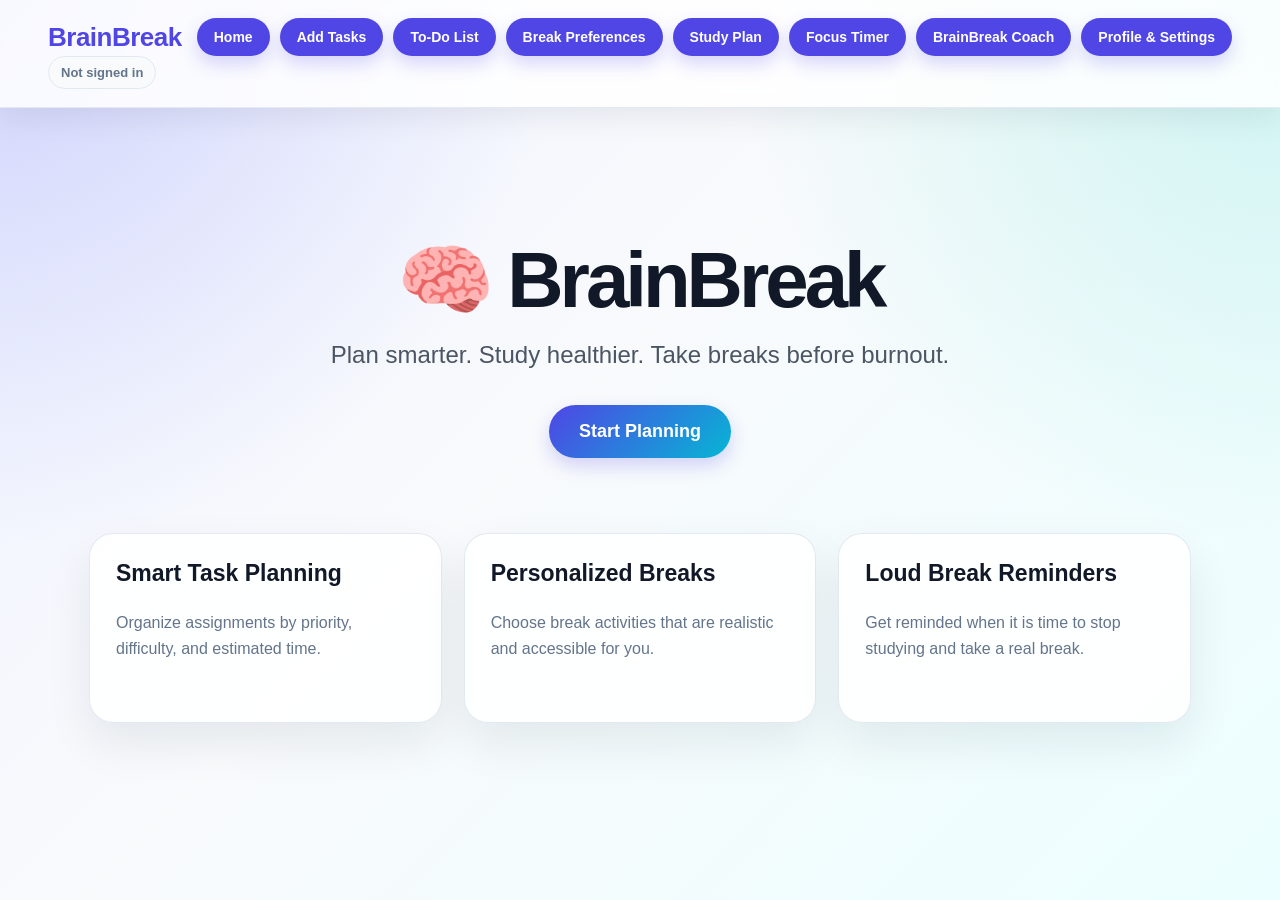
<file: index.html>
<!DOCTYPE html>
<html lang="en">
<head>
  <!-- Google tag (gtag.js) -->
  <script async src="https://www.googletagmanager.com/gtag/js?id=G-KYXNQKSH21"></script>
  <script>
    window.dataLayer = window.dataLayer || [];
    function gtag(){dataLayer.push(arguments);}
    gtag("js", new Date());
    gtag("config", "G-KYXNQKSH21");
  </script>

  <meta charset="UTF-8" />
  <meta name="viewport" content="width=device-width, initial-scale=1.0" />
  <title>BrainBreak</title>
  <link rel="stylesheet" href="style.css" />
</head>

<body>
  <nav class="navbar">
    <h2>BrainBreak</h2>

    <div class="nav-buttons">
      <button onclick="showSection('home')">Home</button>
      <button onclick="showSection('tasks')">Add Tasks</button>
      <button onclick="showSection('todo')">To-Do List</button>
      <button onclick="showSection('breaks')">Break Preferences</button>
      <button onclick="showSection('plan')">Study Plan</button>
      <button onclick="showSection('timer')">Focus Timer</button>
      <button onclick="showSection('coach')">BrainBreak Coach</button>
      <button onclick="showSection('settings')">Profile & Settings</button>
    </div>

    <div id="navbarUser" class="navbar-user">Not signed in</div>
  </nav>

  <main>
    <!-- HOME SECTION -->
    <section id="home" class="page-section active">
      <div class="hero">
        <h1>🧠 BrainBreak</h1>
        <p>Plan smarter. Study healthier. Take breaks before burnout.</p>
        <button class="primary-button" onclick="showSection('tasks')">Start Planning</button>
      </div>

      <div class="feature-grid">
        <div class="feature-card">
          <h3>Smart Task Planning</h3>
          <p>Organize assignments by priority, difficulty, and estimated time.</p>
        </div>

        <div class="feature-card">
          <h3>Personalized Breaks</h3>
          <p>Choose break activities that are realistic and accessible for you.</p>
        </div>

        <div class="feature-card">
          <h3>Loud Break Reminders</h3>
          <p>Get reminded when it is time to stop studying and take a real break.</p>
        </div>
      </div>
    </section>

    <!-- ADD TASKS SECTION -->
    <section id="tasks" class="page-section">
      <h1>Add Tasks</h1>
      <p>Enter your school assignments and tasks below.</p>

      <div class="form-card">
        <label>Task Name</label>
        <input type="text" id="taskName" placeholder="Example: Math homework" />

        <label>Class</label>
        <input type="text" id="taskClass" placeholder="Example: Algebra 2" />

        <label>Estimated Minutes</label>
        <input type="number" id="taskMinutes" placeholder="Example: 45" />

        <label>Priority</label>
        <select id="taskPriority">
          <option value="High">High</option>
          <option value="Medium">Medium</option>
          <option value="Low">Low</option>
        </select>

        <label>Assignment Type</label>
        <select id="assignmentType">
          <option value="online">Online / screen-based</option>
          <option value="paper">Paper / offline</option>
          <option value="mixed">Mixed</option>
        </select>

        <button onclick="addTask()">Add Task</button>
      </div>

      <div id="taskList" class="list-card">
        <h3>Your Tasks</h3>
        <p>No tasks added yet.</p>
      </div>
    </section>

    <!-- TO-DO LIST SECTION -->
    <section id="todo" class="page-section">
      <h1>To-Do List</h1>
      <p>Create a quick checklist for smaller tasks, reminders, or steps inside a larger assignment.</p>

      <div class="form-card">
        <label>To-Do Item</label>
        <input
          type="text"
          id="todoInput"
          placeholder="Example: Finish math questions 1–10"
          onkeydown="handleTodoEnter(event)"
        />

        <button onclick="addTodoItem()">Add To-Do</button>
      </div>

      <div id="todoList" class="list-card">
        <h3>Your To-Do List</h3>
        <p>No to-do items added yet.</p>
      </div>
    </section>

    <!-- BREAK PREFERENCES SECTION -->
    <section id="breaks" class="page-section">
      <h1>Break Preferences</h1>
      <p>Add break activities that are easy for you to actually do. Then use the smart suggestion tool to get a personalized break idea.</p>

      <div class="form-card">
        <label>Break Activity</label>
        <input type="text" id="breakActivity" placeholder="Example: Go outside, stretch, get a snack" />
        <button onclick="addBreakActivity()">Add Break Activity</button>
      </div>

      <div id="breakList" class="list-card">
        <h3>Your Break Activities</h3>
        <p>No break activities added yet.</p>
      </div>

      <div class="form-card">
        <h2>Smart Break Suggestion</h2>
        <p class="small-text">Answer these questions and BrainBreak will suggest a break activity for you.</p>

        <label>How much time do you have?</label>
        <select id="breakTime">
          <option value="short">Short break: 3–5 minutes</option>
          <option value="medium">Medium break: 5–10 minutes</option>
          <option value="long">Long break: 10–20 minutes</option>
        </select>

        <label>Where can you take your break?</label>
        <select id="breakLocation">
          <option value="indoor">Indoor</option>
          <option value="outdoor">Outdoor</option>
          <option value="either">Either indoor or outdoor</option>
        </select>

        <label>How is your energy right now?</label>
        <select id="energyLevel">
          <option value="tired">Tired</option>
          <option value="restless">Restless</option>
          <option value="stressed">Stressed</option>
          <option value="normal">Normal</option>
        </select>

        <label>What kind of break do you want?</label>
        <select id="breakType">
          <option value="calm">Calming</option>
          <option value="active">Active</option>
          <option value="refreshing">Refreshing</option>
          <option value="fun">Fun</option>
        </select>

        <button onclick="generateSmartBreak()">Suggest a Break</button>
      </div>

      <div id="smartBreakResult" class="list-card">
        <h3>BrainBreak Suggestion</h3>
        <p>Your personalized break suggestion will appear here.</p>
      </div>
    </section>

    <!-- STUDY PLAN SECTION -->
    <section id="plan" class="page-section">
      <h1>Study Plan</h1>
      <p>Generate a recommended order for your tasks.</p>

      <button onclick="generatePlan()">Generate Study Plan</button>

      <div id="studyPlan" class="list-card">
        <h3>Recommended Study Order</h3>
        <p>Your plan will appear here.</p>
      </div>
    </section>

    <!-- FOCUS TIMER SECTION -->
    <section id="timer" class="page-section">
      <h1>Focus Timer</h1>
      <p>
        BrainBreak chooses your focus time based on the highest-priority task in your task list.
        When the timer ends, it recommends a break length.
      </p>

      <div class="timer-box">
        <h3>Current Focus Task</h3>

        <div id="currentFocusTask" class="focus-task-card">
          <p>Add tasks first, then click “Prepare Focus Session.”</p>
        </div>

        <button onclick="prepareFocusSession()">Prepare Focus Session</button>

        <h2 id="timerDisplay">25:00</h2>

        <div class="timer-buttons">
          <button onclick="startTimer()">Start Timer</button>
          <button onclick="pauseTimer()">Pause Timer</button>
          <button onclick="resumeTimer()">Resume Timer</button>
          <button onclick="resetTimer()">Reset Timer</button>
          <button onclick="playAlarmSound()">Test Alarm</button>
        </div>
      </div>

      <div id="breakSuggestion" class="list-card">
        <h3>Break Suggestion</h3>
        <p>Your suggested break will appear here.</p>
      </div>
    </section>

    <!-- BRAINBREAK COACH SECTION -->
    <section id="coach" class="page-section">
      <h1>BrainBreak Coach</h1>
      <p>Chat with BrainBreak Coach for help planning tasks, choosing breaks, getting unstuck, and avoiding burnout.</p>

      <div class="coach-layout">
        <div class="coach-sidebar">
          <div class="coach-side-card intro-card">
            <h3>Quick Help</h3>
            <p>Tap a prompt below to get instant support from your study coach.</p>
          </div>

          <div class="coach-side-card">
            <h4>How are you feeling?</h4>
            <div class="prompt-group">
              <button onclick="useQuickPrompt('I feel tired')">😴 I feel tired</button>
              <button onclick="useQuickPrompt('I feel stressed')">😣 I feel stressed</button>
              <button onclick="useQuickPrompt('I feel overwhelmed')">🌪️ Overwhelmed</button>
              <button onclick="useQuickPrompt('I feel unmotivated')">🪫 Unmotivated</button>
            </div>
          </div>

          <div class="coach-side-card">
            <h4>Planning Help</h4>
            <div class="prompt-group">
              <button onclick="useQuickPrompt('What should I do first?')">🎯 What first?</button>
              <button onclick="useQuickPrompt('Help me start')">🚀 Help me start</button>
              <button onclick="useQuickPrompt('Make me a study plan')">📝 Study plan</button>
              <button onclick="useQuickPrompt('I have too much homework')">📚 Too much homework</button>
            </div>
          </div>

          <div class="coach-side-card">
            <h4>Break Help</h4>
            <div class="prompt-group">
              <button onclick="useQuickPrompt('Suggest a short break')">⏱️ Short break</button>
              <button onclick="useQuickPrompt('Suggest a fun break')">🎵 Fun break</button>
              <button onclick="useQuickPrompt('Can I take an online break?')">📱 Online break?</button>
              <button onclick="useQuickPrompt('I am hungry')">🍎 I am hungry</button>
            </div>
          </div>

          <div class="coach-side-card">
            <h4>Motivation</h4>
            <div class="prompt-group">
              <button onclick="useQuickPrompt('Give me motivation')">🔥 Motivation</button>
              <button onclick="useQuickPrompt('Give me a reward idea')">🏆 Reward idea</button>
              <button onclick="useQuickPrompt('Help me focus')">🧘 Help me focus</button>
              <button onclick="useQuickPrompt('I keep procrastinating')">⏳ Procrastinating</button>
            </div>
          </div>
        </div>

        <div class="chat-card big-chat-card">
          <div class="coach-header">
            <div class="coach-avatar">🧠</div>
            <div>
              <h3>BrainBreak Coach</h3>
              <p>Your study and burnout-prevention buddy</p>
            </div>
          </div>

          <div id="chatMessages" class="chat-messages">
            <div class="bot-message">
              <strong>Hi! I’m BrainBreak Coach.</strong><br><br>
              I can help you decide what to work on first, choose healthy breaks, avoid screen overload, and get unstuck when you feel tired or stressed.
            </div>
          </div>

          <div class="chat-input-row">
            <input
              type="text"
              id="chatInput"
              placeholder="Example: I feel tired and have math homework..."
              onkeydown="handleChatKey(event)"
            />
            <button onclick="sendFakeChatMessage()">Send</button>
          </div>
        </div>
      </div>
    </section>

    <!-- PROFILE & SETTINGS SECTION -->
    <section id="settings" class="page-section">
      <h1>Profile & Settings</h1>
      <p>Save your profile, classes, study preferences, and theme.</p>

      <div class="settings-grid">
        <div class="settings-card">
          <h2>Local Email</h2>
          <p class="small-text">Optional: enter your email to personalize BrainBreak on this device.</p>

          <label>Email</label>
          <input type="email" id="userEmail" placeholder="example@email.com" />

          <div class="settings-button-row">
            <button onclick="localSignIn()">Save Email</button>
            <button onclick="localSignOut()">Clear Email</button>
          </div>

          <div id="signInStatus" class="settings-summary">
            <p>No email saved yet.</p>
          </div>
        </div>

        <div class="settings-card">
          <h2>Student Profile</h2>

          <label>Your Name</label>
          <input type="text" id="studentName" placeholder="Example: Nishtha" />

          <label>Grade Level</label>
          <select id="gradeLevel">
            <option value="Middle School">Middle School</option>
            <option value="9th Grade">9th Grade</option>
            <option value="10th Grade">10th Grade</option>
            <option value="11th Grade">11th Grade</option>
            <option value="12th Grade">12th Grade</option>
            <option value="College">College</option>
          </select>

          <label>Study Goal</label>
          <input type="text" id="studyGoal" placeholder="Example: Finish homework without burning out" />

          <button onclick="saveProfile()">Save Profile</button>

          <div id="profileSummary" class="settings-summary">
            <p>No profile saved yet.</p>
          </div>
        </div>

        <div class="settings-card">
          <h2>Saved Classes</h2>

          <label>Add a Class</label>
          <input type="text" id="classNameInput" placeholder="Example: Chemistry" />

          <button onclick="addClass()">Add Class</button>

          <div id="classList" class="settings-summary">
            <p>No classes saved yet.</p>
          </div>
        </div>

        <div class="settings-card">
          <h2>Study Preferences</h2>

          <label>Preferred Focus Length</label>
          <select id="preferredFocus">
            <option value="15">15 minutes</option>
            <option value="20">20 minutes</option>
            <option value="25">25 minutes</option>
            <option value="30">30 minutes</option>
            <option value="45">45 minutes</option>
          </select>

          <label>Preferred Break Length</label>
          <select id="preferredBreak">
            <option value="3">3 minutes</option>
            <option value="5">5 minutes</option>
            <option value="7">7 minutes</option>
            <option value="10">10 minutes</option>
            <option value="15">15 minutes</option>
          </select>

          <label>Study Style</label>
          <select id="studyStyle">
            <option value="Balanced">Balanced</option>
            <option value="Intense Focus">Intense Focus</option>
            <option value="Gentle Start">Gentle Start</option>
            <option value="Frequent Breaks">Frequent Breaks</option>
          </select>

          <button onclick="saveStudySettings()">Save Study Settings</button>

          <div id="studySettingsSummary" class="settings-summary">
            <p>No study settings saved yet.</p>
          </div>
        </div>

        <div class="settings-card theme-settings-card">
          <h2>Theme</h2>
          <p>Choose how BrainBreak looks.</p>

          <div class="theme-buttons">
            <button onclick="changeTheme('calm-blue')">Calm Blue</button>
            <button onclick="changeTheme('lavender')">Lavender</button>
            <button onclick="changeTheme('mint')">Mint</button>
            <button onclick="changeTheme('sunset')">Sunset</button>
            <button onclick="changeTheme('dark')">Dark Mode</button>
          </div>

          <div class="settings-summary">
            <p id="currentThemeText">Current theme: Calm Blue</p>
          </div>
        </div>
      </div>
    </section>
  </main>

  <script src="script.js"></script>
</body>
</html>
</file>
<file: style.css>
:root {
  --primary-color: #4f46e5;
  --primary-dark: #4338ca;
  --accent-color: #06b6d4;
  --background-one: rgba(99, 102, 241, 0.22);
  --background-two: rgba(45, 212, 191, 0.20);
  --background-start: #eef2ff;
  --background-middle: #f8fafc;
  --background-end: #ecfeff;
  --text-color: #111827;
}

* {
  box-sizing: border-box;
}

body {
  margin: 0;
  font-family: Inter, Arial, Helvetica, sans-serif;
  background:
    radial-gradient(circle at top left, var(--background-one), transparent 35%),
    radial-gradient(circle at top right, var(--background-two), transparent 35%),
    linear-gradient(135deg, var(--background-start) 0%, var(--background-middle) 45%, var(--background-end) 100%);
  color: var(--text-color);
  min-height: 100vh;
}

/* Navbar */

.navbar {
  position: sticky;
  top: 0;
  z-index: 10;
  background: rgba(255, 255, 255, 0.85);
  backdrop-filter: blur(14px);
  padding: 18px 48px;
  display: flex;
  justify-content: space-between;
  align-items: center;
  flex-wrap: wrap;
  box-shadow: 0 8px 30px rgba(15, 23, 42, 0.08);
  border-bottom: 1px solid rgba(226, 232, 240, 0.9);
}

.navbar h2 {
  margin: 0;
  font-size: 26px;
  color: #4f46e5;
  letter-spacing: -0.5px;
}

.nav-buttons {
  display: flex;
  gap: 10px;
  flex-wrap: wrap;
}

button {
  border: none;
  background: #4f46e5;
  color: white;
  padding: 11px 17px;
  border-radius: 999px;
  cursor: pointer;
  font-size: 14px;
  font-weight: 700;
  box-shadow: 0 8px 18px rgba(79, 70, 229, 0.22);
  transition: transform 0.18s ease, box-shadow 0.18s ease, background 0.18s ease;
}

button:hover {
  background: #4338ca;
  transform: translateY(-2px);
  box-shadow: 0 12px 24px rgba(79, 70, 229, 0.30);
}

/* Layout */

main {
  max-width: 1150px;
  margin: 0 auto;
  padding: 48px 24px 80px;
}

.page-section {
  display: none;
  animation: fadeIn 0.35s ease;
}

.page-section.active {
  display: block;
}

@keyframes fadeIn {
  from {
    opacity: 0;
    transform: translateY(8px);
  }

  to {
    opacity: 1;
    transform: translateY(0);
  }
}

/* Hero */

.hero {
  text-align: center;
  padding: 85px 20px 55px;
}

.hero h1 {
  font-size: 78px;
  line-height: 1;
  margin: 0 0 18px;
  letter-spacing: -4px;
  color: #111827;
}

.hero p {
  font-size: 24px;
  color: #4b5563;
  max-width: 760px;
  margin: 0 auto;
  line-height: 1.5;
}

.primary-button {
  margin-top: 32px;
  font-size: 18px;
  padding: 16px 30px;
  background: linear-gradient(135deg, #4f46e5, #06b6d4);
}

/* Cards */

.feature-grid {
  display: grid;
  grid-template-columns: repeat(3, 1fr);
  gap: 22px;
  margin-top: 20px;
}

.feature-card,
.form-card,
.list-card,
.timer-box {
  background: rgba(255, 255, 255, 0.88);
  border: 1px solid rgba(226, 232, 240, 0.95);
  padding: 26px;
  border-radius: 24px;
  box-shadow: 0 20px 45px rgba(15, 23, 42, 0.08);
}

.feature-card {
  min-height: 190px;
  transition: transform 0.2s ease, box-shadow 0.2s ease;
}

.feature-card:hover {
  transform: translateY(-6px);
  box-shadow: 0 24px 55px rgba(15, 23, 42, 0.12);
}

.feature-card h3 {
  margin-top: 0;
  font-size: 23px;
  color: #111827;
}

.feature-card p {
  color: #64748b;
  line-height: 1.6;
  font-size: 16px;
}

/* Page headings */

.page-section > h1 {
  font-size: 46px;
  margin: 0 0 10px;
  letter-spacing: -1.5px;
}

.page-section > p {
  font-size: 18px;
  color: #64748b;
  max-width: 680px;
  line-height: 1.6;
}

/* Forms */

.form-card {
  max-width: 560px;
  display: flex;
  flex-direction: column;
  gap: 13px;
  margin-top: 26px;
}

label {
  font-weight: 700;
  color: #334155;
  margin-top: 4px;
}

input,
select {
  padding: 14px 15px;
  border: 1px solid #cbd5e1;
  border-radius: 14px;
  font-size: 15px;
  outline: none;
  background: #ffffff;
  color: #111827;
}

input:focus,
select:focus {
  border-color: #4f46e5;
  box-shadow: 0 0 0 4px rgba(79, 70, 229, 0.12);
}

/* Lists */

.list-card {
  max-width: 750px;
  margin-top: 24px;
}

.list-card h3 {
  margin-top: 0;
  font-size: 24px;
}

.list-card p {
  color: #64748b;
}

.task-item,
.break-item,
.plan-item {
  background: #f8fafc;
  padding: 16px 18px;
  border-radius: 16px;
  border: 1px solid #e2e8f0;
  margin-top: 12px;
  line-height: 1.6;
}

.task-item strong,
.plan-item strong {
  color: #4f46e5;
}

/* Timer */

.timer-box {
  max-width: 430px;
  text-align: center;
  margin-top: 28px;
}

#timerDisplay {
  font-size: 76px;
  line-height: 1;
  margin: 18px 0 28px;
  letter-spacing: -3px;
  color: #111827;
}

/* Mobile */

@media (max-width: 800px) {
  .navbar {
    padding: 18px 22px;
    gap: 16px;
  }

  .nav-buttons {
    width: 100%;
  }

  .nav-buttons button {
    flex: 1;
  }

  main {
    padding: 32px 18px 60px;
  }

  .hero {
    padding: 55px 10px 35px;
  }

  .hero h1 {
    font-size: 54px;
    letter-spacing: -2px;
  }

  .hero p {
    font-size: 19px;
  }

  .feature-grid {
    grid-template-columns: 1fr;
  }

  .page-section > h1 {
    font-size: 36px;
  }

  #timerDisplay {
    font-size: 58px;
  }

  .small-text {
  font-size: 14px;
  color: #64748b;
  line-height: 1.5;
}

.suggestion-card {
  background: linear-gradient(135deg, #eef2ff, #ecfeff);
  border: 1px solid #c7d2fe;
  padding: 20px;
  border-radius: 18px;
  margin-top: 12px;
}

.suggestion-card h4 {
  margin-top: 0;
  color: #4f46e5;
  font-size: 22px;
}

.suggestion-card p {
  color: #334155;
  line-height: 1.6;
}

.suggestion-tag {
  display: inline-block;
  background: #4f46e5;
  color: white;
  padding: 6px 12px;
  border-radius: 999px;
  font-size: 13px;
  margin-top: 8px;
  margin-right: 6px;
}

.small-text {
  font-size: 14px;
  color: #64748b;
  line-height: 1.5;
}

.suggestion-card {
  background: linear-gradient(135deg, #eef2ff, #ecfeff);
  border: 1px solid #c7d2fe;
  padding: 20px;
  border-radius: 18px;
  margin-top: 12px;
}

.suggestion-card h4 {
  margin-top: 0;
  color: #4f46e5;
  font-size: 22px;
}

.suggestion-card p {
  color: #334155;
  line-height: 1.6;
}

.suggestion-tag {
  display: inline-block;
  background: #4f46e5;
  color: white;
  padding: 6px 12px;
  border-radius: 999px;
  font-size: 13px;
  margin-top: 8px;
  margin-right: 6px;
}
.chat-card {
  max-width: 800px;
  background: rgba(255, 255, 255, 0.9);
  border: 1px solid rgba(226, 232, 240, 0.95);
  padding: 24px;
  border-radius: 24px;
  box-shadow: 0 20px 45px rgba(15, 23, 42, 0.08);
  margin-top: 24px;
}

.chat-messages {
  height: 360px;
  overflow-y: auto;
  background: #f8fafc;
  border: 1px solid #e2e8f0;
  border-radius: 18px;
  padding: 18px;
  margin-bottom: 16px;
}

.user-message,
.bot-message {
  padding: 12px 14px;
  border-radius: 16px;
  margin-bottom: 12px;
  max-width: 80%;
  line-height: 1.5;
}

.user-message {
  background: #4f46e5;
  color: white;
  margin-left: auto;
}

.bot-message {
  background: white;
  color: #334155;
  border: 1px solid #e2e8f0;
}

.chat-input-row {
  display: flex;
  gap: 10px;
}

.chat-input-row input {
  flex: 1;
}

.loading-message {
  color: #64748b;
  font-style: italic;
}

/* BrainBreak Coach Chat */

.chat-card {
  max-width: 850px;
  background: rgba(255, 255, 255, 0.9);
  border: 1px solid rgba(226, 232, 240, 0.95);
  padding: 24px;
  border-radius: 24px;
  box-shadow: 0 20px 45px rgba(15, 23, 42, 0.08);
  margin-top: 24px;
}

.chat-messages {
  height: 360px;
  overflow-y: auto;
  background: #f8fafc;
  border: 1px solid #e2e8f0;
  border-radius: 18px;
  padding: 18px;
  margin-bottom: 16px;
}

.user-message,
.bot-message {
  padding: 13px 15px;
  border-radius: 16px;
  margin-bottom: 12px;
  max-width: 82%;
  line-height: 1.5;
  font-size: 15px;
}

.user-message {
  background: #4f46e5;
  color: white;
  margin-left: auto;
}

.bot-message {
  background: white;
  color: #334155;
  border: 1px solid #e2e8f0;
}

.chat-input-row {
  display: flex;
  gap: 10px;
}

.chat-input-row input {
  flex: 1;
}

.quick-prompts {
  display: flex;
  flex-wrap: wrap;
  gap: 10px;
  margin-bottom: 16px;
}

.quick-prompts button {
  background: #e0e7ff;
  color: #3730a3;
  box-shadow: none;
}

.quick-prompts button:hover {
  background: #c7d2fe;
}

.coach-tip {
  background: #ecfeff;
  border-left: 5px solid #06b6d4;
  padding: 10px 12px;
  border-radius: 12px;
  margin-top: 8px;
}
/* BrainBreak Coach Upgrade */

.coach-layout {
  display: grid;
  grid-template-columns: 320px 1fr;
  gap: 24px;
  margin-top: 24px;
  align-items: start;
}

.coach-sidebar {
  display: flex;
  flex-direction: column;
  gap: 18px;
}

.coach-side-card {
  background: rgba(255, 255, 255, 0.92);
  border: 1px solid rgba(226, 232, 240, 0.95);
  border-radius: 22px;
  padding: 18px;
  box-shadow: 0 14px 35px rgba(15, 23, 42, 0.08);
}

.coach-side-card h3,
.coach-side-card h4 {
  margin-top: 0;
  margin-bottom: 10px;
  color: #111827;
}

.coach-side-card p {
  color: #64748b;
  line-height: 1.5;
  margin-bottom: 0;
}

.prompt-group {
  display: flex;
  flex-wrap: wrap;
  gap: 10px;
}

.prompt-group button {
  background: #eef2ff;
  color: #3730a3;
  box-shadow: none;
  border: 1px solid #c7d2fe;
  padding: 10px 14px;
  font-size: 13px;
  border-radius: 999px;
}

.prompt-group button:hover {
  background: #dbeafe;
  transform: translateY(-1px);
}

.big-chat-card {
  min-height: 650px;
}

.coach-header {
  display: flex;
  align-items: center;
  gap: 14px;
  margin-bottom: 18px;
  padding-bottom: 14px;
  border-bottom: 1px solid #e5e7eb;
}

.coach-header h3 {
  margin: 0;
  font-size: 24px;
}

.coach-header p {
  margin: 4px 0 0;
  color: #64748b;
}

.coach-avatar {
  width: 58px;
  height: 58px;
  border-radius: 50%;
  display: flex;
  align-items: center;
  justify-content: center;
  background: linear-gradient(135deg, #4f46e5, #06b6d4);
  color: white;
  font-size: 28px;
  box-shadow: 0 12px 24px rgba(79, 70, 229, 0.24);
}

.chat-card {
  max-width: 100%;
  background: rgba(255, 255, 255, 0.93);
  border: 1px solid rgba(226, 232, 240, 0.95);
  padding: 22px;
  border-radius: 24px;
  box-shadow: 0 20px 45px rgba(15, 23, 42, 0.08);
}

.chat-messages {
  height: 420px;
  overflow-y: auto;
  background: linear-gradient(180deg, #f8fbff 0%, #f8fafc 100%);
  border: 1px solid #e2e8f0;
  border-radius: 20px;
  padding: 18px;
  margin-bottom: 18px;
}

.user-message,
.bot-message {
  padding: 14px 16px;
  border-radius: 18px;
  margin-bottom: 14px;
  max-width: 82%;
  line-height: 1.6;
  font-size: 15px;
  white-space: normal;
}

.user-message {
  background: linear-gradient(135deg, #4f46e5, #6366f1);
  color: white;
  margin-left: auto;
  box-shadow: 0 12px 24px rgba(79, 70, 229, 0.18);
}

.bot-message {
  background: white;
  color: #334155;
  border: 1px solid #e2e8f0;
}

.bot-message ul {
  margin-top: 8px;
  margin-bottom: 0;
  padding-left: 20px;
}

.chat-input-row {
  display: flex;
  gap: 12px;
  align-items: center;
}

.chat-input-row input {
  flex: 1;
  padding: 16px 16px;
  border-radius: 16px;
  border: 1px solid #cbd5e1;
  font-size: 15px;
}

.chat-input-row input:focus {
  border-color: #4f46e5;
  box-shadow: 0 0 0 4px rgba(79, 70, 229, 0.12);
}

.coach-tip {
  background: linear-gradient(135deg, #eef2ff, #ecfeff);
  border-left: 5px solid #4f46e5;
  padding: 12px 14px;
  border-radius: 14px;
  margin-top: 10px;
}

@media (max-width: 950px) {
  .coach-layout {
    grid-template-columns: 1fr;
  }

  .big-chat-card {
    min-height: auto;
  }
}
/* ========================= */
/* BrainBreak Coach Upgrade  */
/* ========================= */

.coach-layout {
  display: grid;
  grid-template-columns: 320px 1fr;
  gap: 24px;
  margin-top: 28px;
  align-items: start;
}

.coach-sidebar {
  display: flex;
  flex-direction: column;
  gap: 18px;
}

.coach-side-card {
  background: rgba(255, 255, 255, 0.94);
  border: 1px solid rgba(226, 232, 240, 0.95);
  border-radius: 22px;
  padding: 18px;
  box-shadow: 0 14px 35px rgba(15, 23, 42, 0.08);
}

.intro-card {
  background: linear-gradient(135deg, #eef2ff, #ecfeff);
}

.coach-side-card h3,
.coach-side-card h4 {
  margin-top: 0;
  margin-bottom: 10px;
  color: #111827;
}

.coach-side-card p {
  color: #64748b;
  line-height: 1.5;
  margin-bottom: 0;
}

.prompt-group {
  display: flex;
  flex-wrap: wrap;
  gap: 10px;
}

.prompt-group button {
  background: #eef2ff;
  color: #3730a3;
  box-shadow: none;
  border: 1px solid #c7d2fe;
  padding: 10px 14px;
  font-size: 13px;
  border-radius: 999px;
}

.prompt-group button:hover {
  background: #dbeafe;
  transform: translateY(-1px);
}

.big-chat-card {
  min-height: 650px;
}

.coach-header {
  display: flex;
  align-items: center;
  gap: 14px;
  margin-bottom: 18px;
  padding-bottom: 14px;
  border-bottom: 1px solid #e5e7eb;
}

.coach-header h3 {
  margin: 0;
  font-size: 24px;
}

.coach-header p {
  margin: 4px 0 0;
  color: #64748b;
}

.coach-avatar {
  width: 58px;
  height: 58px;
  border-radius: 50%;
  display: flex;
  align-items: center;
  justify-content: center;
  background: linear-gradient(135deg, #4f46e5, #06b6d4);
  color: white;
  font-size: 28px;
  box-shadow: 0 12px 24px rgba(79, 70, 229, 0.24);
}

.chat-card {
  max-width: 100%;
  background: rgba(255, 255, 255, 0.95);
  border: 1px solid rgba(226, 232, 240, 0.95);
  padding: 22px;
  border-radius: 24px;
  box-shadow: 0 20px 45px rgba(15, 23, 42, 0.08);
}

.chat-messages {
  height: 430px;
  overflow-y: auto;
  background: linear-gradient(180deg, #f8fbff 0%, #f8fafc 100%);
  border: 1px solid #e2e8f0;
  border-radius: 20px;
  padding: 18px;
  margin-bottom: 18px;
}

.user-message,
.bot-message {
  padding: 14px 16px;
  border-radius: 18px;
  margin-bottom: 14px;
  max-width: 82%;
  line-height: 1.6;
  font-size: 15px;
  white-space: normal;
}

.user-message {
  background: linear-gradient(135deg, #4f46e5, #6366f1);
  color: white;
  margin-left: auto;
  box-shadow: 0 12px 24px rgba(79, 70, 229, 0.18);
}

.bot-message {
  background: white;
  color: #334155;
  border: 1px solid #e2e8f0;
}

.bot-message ul {
  margin-top: 8px;
  margin-bottom: 0;
  padding-left: 20px;
}

.chat-input-row {
  display: flex;
  gap: 12px;
  align-items: center;
}

.chat-input-row input {
  flex: 1;
  padding: 16px 16px;
  border-radius: 16px;
  border: 1px solid #cbd5e1;
  font-size: 15px;
}

.chat-input-row input:focus {
  border-color: #4f46e5;
  box-shadow: 0 0 0 4px rgba(79, 70, 229, 0.12);
}

.coach-tip {
  background: linear-gradient(135deg, #eef2ff, #ecfeff);
  border-left: 5px solid #4f46e5;
  padding: 12px 14px;
  border-radius: 14px;
  margin-top: 10px;
}

@media (max-width: 950px) {
  .coach-layout {
    grid-template-columns: 1fr;
  }

  .big-chat-card {
    min-height: auto;
  }
}
/* Better BrainBreak Coach Chat Spacing */

.chat-messages {
  height: 430px;
  overflow-y: auto;
  background: linear-gradient(180deg, #f8fbff 0%, #f8fafc 100%);
  border: 1px solid #e2e8f0;
  border-radius: 20px;
  padding: 18px;
  margin-bottom: 18px;
  display: flex;
  flex-direction: column;
  gap: 14px;
}

.user-message,
.bot-message {
  display: block;
  padding: 15px 18px;
  border-radius: 18px;
  max-width: 78%;
  line-height: 1.55;
  font-size: 15px;
  margin-bottom: 0;
  word-wrap: break-word;
}

.user-message {
  align-self: flex-end;
  background: linear-gradient(135deg, #4f46e5, #6366f1);
  color: white;
  box-shadow: 0 10px 22px rgba(79, 70, 229, 0.22);
  border-bottom-right-radius: 6px;
}

.bot-message {
  align-self: flex-start;
  background: white;
  color: #334155;
  border: 1px solid #e2e8f0;
  box-shadow: 0 10px 22px rgba(15, 23, 42, 0.06);
  border-bottom-left-radius: 6px;
}

.bot-message ul {
  margin-top: 8px;
  margin-bottom: 0;
  padding-left: 22px;
}

.bot-message li {
  margin-bottom: 5px;
}

.coach-tip {
  background: linear-gradient(135deg, #eef2ff, #ecfeff);
  border-left: 5px solid #4f46e5;
  padding: 12px 14px;
  border-radius: 14px;
  margin-top: 12px;
  margin-bottom: 4px;
}

.chat-input-row {
  display: flex;
  gap: 12px;
  align-items: center;
}

.chat-input-row input {
  flex: 1;
  padding: 16px;
  border-radius: 16px;
  border: 1px solid #cbd5e1;
  font-size: 15px;
}
/* Smarter Timer Styling */

.focus-task-card {
  background: #f8fafc;
  border: 1px solid #e2e8f0;
  padding: 16px;
  border-radius: 16px;
  margin: 14px 0 18px;
  text-align: left;
}

.focus-task-card strong {
  color: #4f46e5;
  font-size: 18px;
}

.timer-buttons {
  display: flex;
  justify-content: center;
  gap: 12px;
  flex-wrap: wrap;
}

.break-length-badge {
  display: inline-block;
  background: #dcfce7;
  color: #166534;
  padding: 7px 12px;
  border-radius: 999px;
  font-weight: 700;
  margin-top: 8px;
}
/* -----------------------------
   Profile & Settings
----------------------------- */

.settings-grid {
  display: grid;
  grid-template-columns: repeat(2, minmax(260px, 1fr));
  gap: 24px;
  margin-top: 28px;
}

.settings-card {
  background: rgba(255, 255, 255, 0.92);
  border: 1px solid rgba(226, 232, 240, 0.95);
  padding: 24px;
  border-radius: 24px;
  box-shadow: 0 20px 45px rgba(15, 23, 42, 0.08);
  display: flex;
  flex-direction: column;
  gap: 12px;
}

.settings-card h2 {
  margin-top: 0;
  margin-bottom: 6px;
}

.settings-summary {
  background: #f8fafc;
  border: 1px solid #e2e8f0;
  padding: 14px;
  border-radius: 16px;
  margin-top: 12px;
  line-height: 1.6;
}

.settings-button-row {
  display: flex;
  gap: 10px;
  flex-wrap: wrap;
}

.class-pill {
  display: inline-block;
  background: #eef2ff;
  color: #3730a3;
  padding: 8px 12px;
  border-radius: 999px;
  margin: 6px 6px 8px 0;
  font-weight: 700;
  font-size: 14px;
}

.class-row {
  margin-bottom: 10px;
}

.theme-buttons {
  display: flex;
  flex-wrap: wrap;
  gap: 10px;
}

.theme-settings-card {
  grid-column: span 2;
}

@media (max-width: 850px) {
  .settings-grid {
    grid-template-columns: 1fr;
  }

  .theme-settings-card {
    grid-column: span 1;
  }
}
}
/* -----------------------------
   Theme Classes
----------------------------- */

body.theme-calm-blue {
  --primary-color: #4f46e5;
  --primary-dark: #4338ca;
  --accent-color: #06b6d4;
  --background-one: rgba(99, 102, 241, 0.22);
  --background-two: rgba(45, 212, 191, 0.20);
  --background-start: #eef2ff;
  --background-middle: #f8fafc;
  --background-end: #ecfeff;
  --text-color: #111827;
}

body.theme-lavender {
  --primary-color: #7c3aed;
  --primary-dark: #6d28d9;
  --accent-color: #c084fc;
  --background-one: rgba(168, 85, 247, 0.22);
  --background-two: rgba(216, 180, 254, 0.22);
  --background-start: #f5f3ff;
  --background-middle: #faf5ff;
  --background-end: #fdf4ff;
  --text-color: #1f1235;
}

body.theme-mint {
  --primary-color: #059669;
  --primary-dark: #047857;
  --accent-color: #14b8a6;
  --background-one: rgba(16, 185, 129, 0.22);
  --background-two: rgba(45, 212, 191, 0.22);
  --background-start: #ecfdf5;
  --background-middle: #f8fafc;
  --background-end: #f0fdfa;
  --text-color: #052e2b;
}

body.theme-sunset {
  --primary-color: #f97316;
  --primary-dark: #ea580c;
  --accent-color: #ec4899;
  --background-one: rgba(249, 115, 22, 0.22);
  --background-two: rgba(236, 72, 153, 0.18);
  --background-start: #fff7ed;
  --background-middle: #fff1f2;
  --background-end: #fdf2f8;
  --text-color: #2f1a0b;
}

body.theme-dark {
  --primary-color: #818cf8;
  --primary-dark: #6366f1;
  --accent-color: #22d3ee;
  --background-one: rgba(129, 140, 248, 0.18);
  --background-two: rgba(34, 211, 238, 0.12);
  --background-start: #020617;
  --background-middle: #0f172a;
  --background-end: #111827;
  --text-color: #f8fafc;
}
/* -----------------------------
   To-Do List
----------------------------- */

.todo-item {
  background: #f8fafc;
  padding: 16px 18px;
  border-radius: 16px;
  border: 1px solid #e2e8f0;
  margin-top: 12px;
  line-height: 1.6;
  display: flex;
  justify-content: space-between;
  align-items: center;
  gap: 12px;
  flex-wrap: wrap;
}

.todo-text {
  font-weight: 700;
  color: #334155;
}

.todo-text.completed {
  text-decoration: line-through;
  color: #94a3b8;
}

.todo-actions {
  display: flex;
  gap: 8px;
  flex-wrap: wrap;
}

.todo-actions button {
  padding: 8px 12px;
  font-size: 13px;
}
.navbar-user {
  font-size: 13px;
  font-weight: 700;
  color: #64748b;
  background: #f8fafc;
  border: 1px solid #e2e8f0;
  padding: 8px 12px;
  border-radius: 999px;
}

.hidden {
  display: none !important;
}

.login-section {
  min-height: calc(100vh - 80px);
  display: flex;
  align-items: center;
  justify-content: center;
  padding: 40px;
}

.login-card {
  background: white;
  max-width: 450px;
  width: 100%;
  padding: 35px;
  border-radius: 24px;
  box-shadow: 0 16px 38px rgba(15, 42, 95, 0.12);
  text-align: center;
  border: 1px solid #dbeafe;
}

.login-card h1 {
  color: #0f2a5f;
  margin-bottom: 12px;
}

.login-card p {
  color: #475569;
  margin-bottom: 24px;
}

.login-card input,
.task-input-row input {
  width: 100%;
  padding: 14px;
  border: 1px solid #cbd5e1;
  border-radius: 14px;
  font-size: 1rem;
  margin-bottom: 16px;
}

.login-card input:focus,
.task-input-row input:focus {
  outline: none;
  border-color: #0f2a5f;
}

.user-bar {
  background: #eff6ff;
  color: #0f2a5f;
  padding: 12px 5%;
  display: flex;
  justify-content: space-between;
  align-items: center;
  border-top: 1px solid #dbeafe;
  border-bottom: 1px solid #dbeafe;
}

.small-btn {
  background: #0f2a5f;
  color: white;
  border: none;
  padding: 9px 15px;
  border-radius: 10px;
  cursor: pointer;
  font-weight: 700;
}

.timer-card,
.task-card {
  background: white;
  border: 1px solid #dbeafe;
  border-radius: 24px;
  padding: 35px;
  box-shadow: 0 16px 38px rgba(15, 42, 95, 0.08);
  max-width: 700px;
  margin: auto;
  text-align: center;
}

.timer-card h2,
.task-card h2 {
  color: #0f2a5f;
  margin-bottom: 20px;
  font-size: 2rem;
}

.timer-display {
  font-size: 5rem;
  font-weight: 900;
  color: #0f172a;
  margin: 20px 0;
}

.timer-buttons {
  display: flex;
  justify-content: center;
  gap: 14px;
  flex-wrap: wrap;
  margin-top: 25px;
}

.task-input-row {
  display: flex;
  gap: 12px;
  margin-bottom: 25px;
}

.task-input-row input {
  margin-bottom: 0;
}

#taskList {
  list-style: none;
  display: grid;
  gap: 12px;
}

#taskList li {
  background: #f8fafc;
  border: 1px solid #e2e8f0;
  padding: 14px;
  border-radius: 14px;
  display: flex;
  justify-content: space-between;
  align-items: center;
}

#taskList li span {
  cursor: pointer;
  color: #0f172a;
}

#taskList li button {
  background: #fee2e2;
  color: #991b1b;
  border: none;
  padding: 8px 12px;
  border-radius: 10px;
  cursor: pointer;
  font-weight: 700;
}

.completed-task span {
  text-decoration: line-through;
  color: #64748b !important;
}

@media (max-width: 620px) {
  .task-input-row {
    flex-direction: column;
  }

  .timer-display {
    font-size: 3.5rem;
  }
}
</file>
